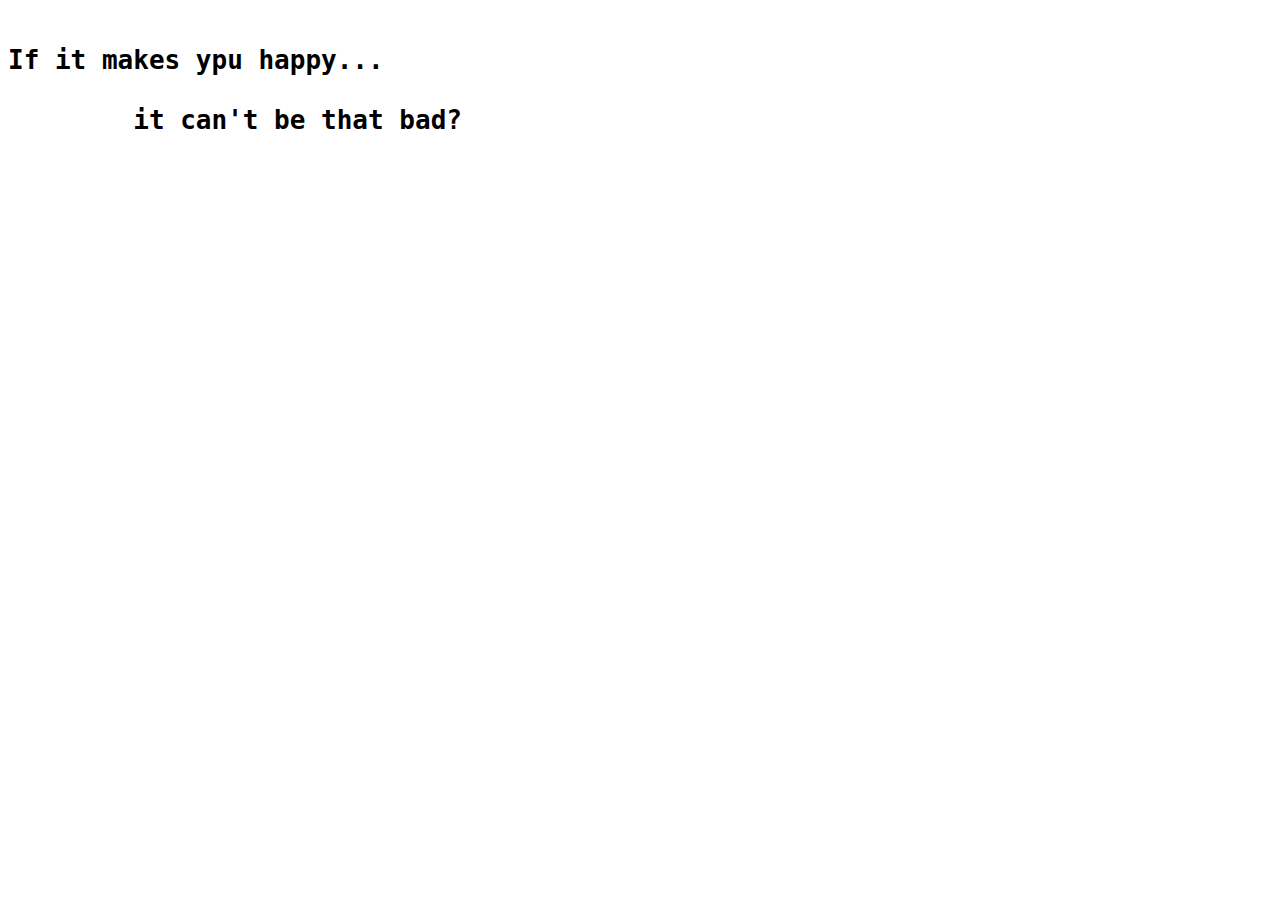
<file: src/no.html>
<!DOCTYPE html>
<html lang="en">
<head>
    <meta charset="UTF-8">
    <meta name="viewport" content="width=device-width, initial-scale=1.0">
    <title>No</title>
</head>
<body>
    <div class="no-page">
        <pre>
             <h1>If it makes ypu happy...
        
        it can't be that bad?  </h1>
        </pre>
    </div>
</body>
</html>
</file>
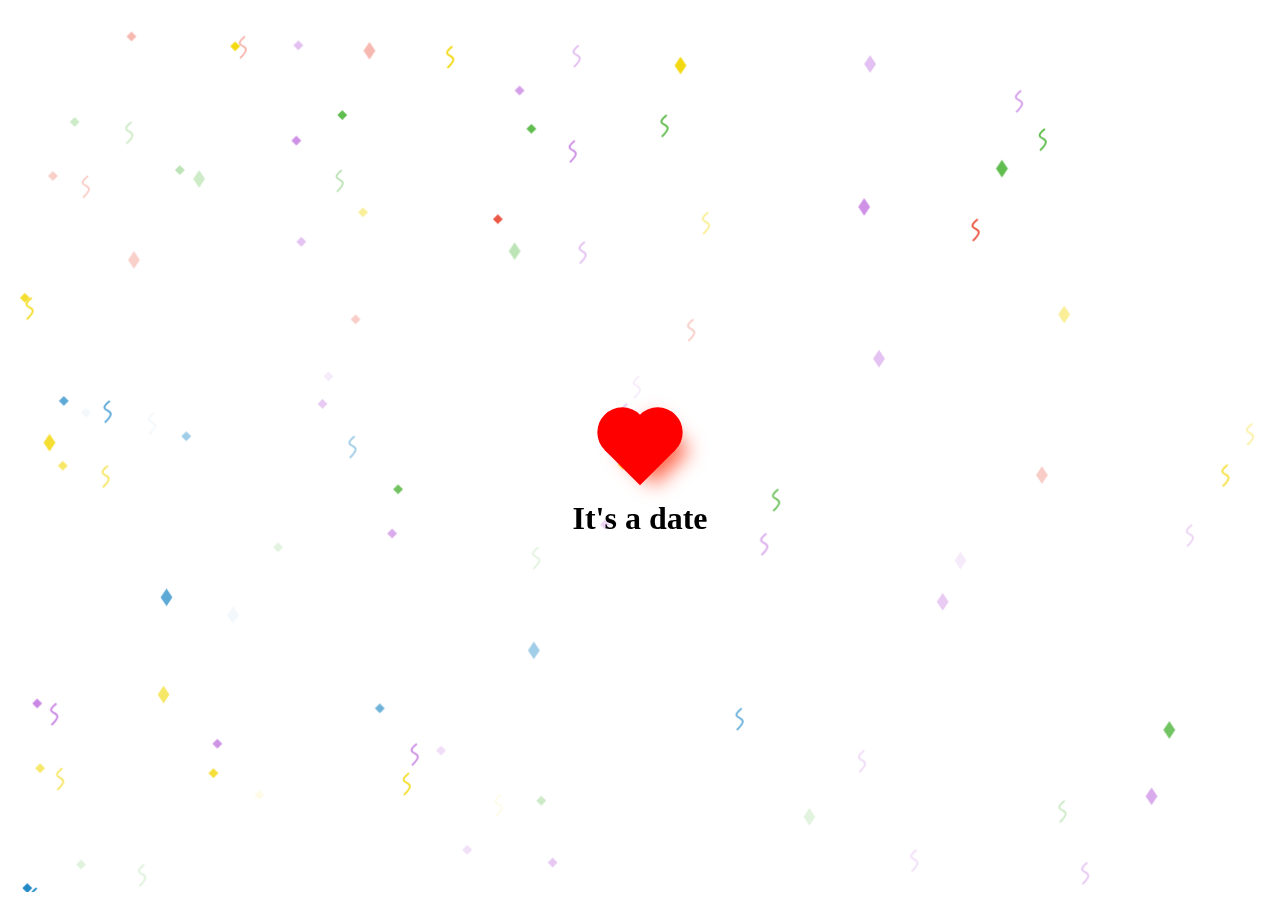
<file: src/yes.html>
<head>
    <title>Yes</title>
    <style>
    .back {
      position: fixed;
      padding: 0;
      margin: 0;
      top: 0;
      left: 0;
      z-index: -1;
      width: 100%;
      height: 100%;
      background: white;
      animation-name: backdiv;
      animation-duration: 1s;
      animation-iteration-count: infinite;
    }
    h1 {
      position: absolute;
      margin: auto;
      top: 150px;
      right: 0;
      bottom: 0;
      left: 0;
      
      height: 50px;
      width: fit-content;
  
    }
  
    .heart {
      position: absolute;
      margin: auto;
      top: 0;
      right: 0;
      bottom: 0;
      left: 0;
      background-color: red;
      height: 50px;
      width: 50px;
      transform: rotate(-45deg);
      animation-name: beat;
      animation-duration: 1s;
      animation-iteration-count: infinite;
    }
    canvas{
      width: 100%;
      height: 100%;
      z-index: 1000;
    }
    .heart:after {
      background-color: red;
      content: "";
      border-radius: 50%;
      position: absolute;
      width: 50px;
      height: 50px;
      top: 0px;
      left: 25px;
    }
    .heart:before {
      background-color: red;
      content: "";
      border-radius: 50%;
      position: absolute;
      width: 50px;
      height: 50px;
      top: -25px;
      left: 0px;
    }
  
    @keyframes backdiv {
      50% {
        background: rgb(201, 135, 175);
      }
    }
  
    @keyframes beat {
      0% {
        transform: scale(1) rotate(-45deg);
        background-color: rgb(255, 0, 0);
      }
      50% {
        transform: scale(0.6) rotate(-45deg);
        background-color: rgb(255, 0, 0);
        box-shadow: 5px 5px 30px white;
      }
    }
    div
    {
      box-shadow: 10px 10px 20px #FF6347;
    }
  </style>
  </head>
  <body>
  <div class="back"></div>
  <h1>It's a date</h1>
  <div class="heart"></div>
  <canvas id="confeti" width="300" height="300" class="active"></canvas>
  <script src="yes.js"></script>
  </body>
</file>
